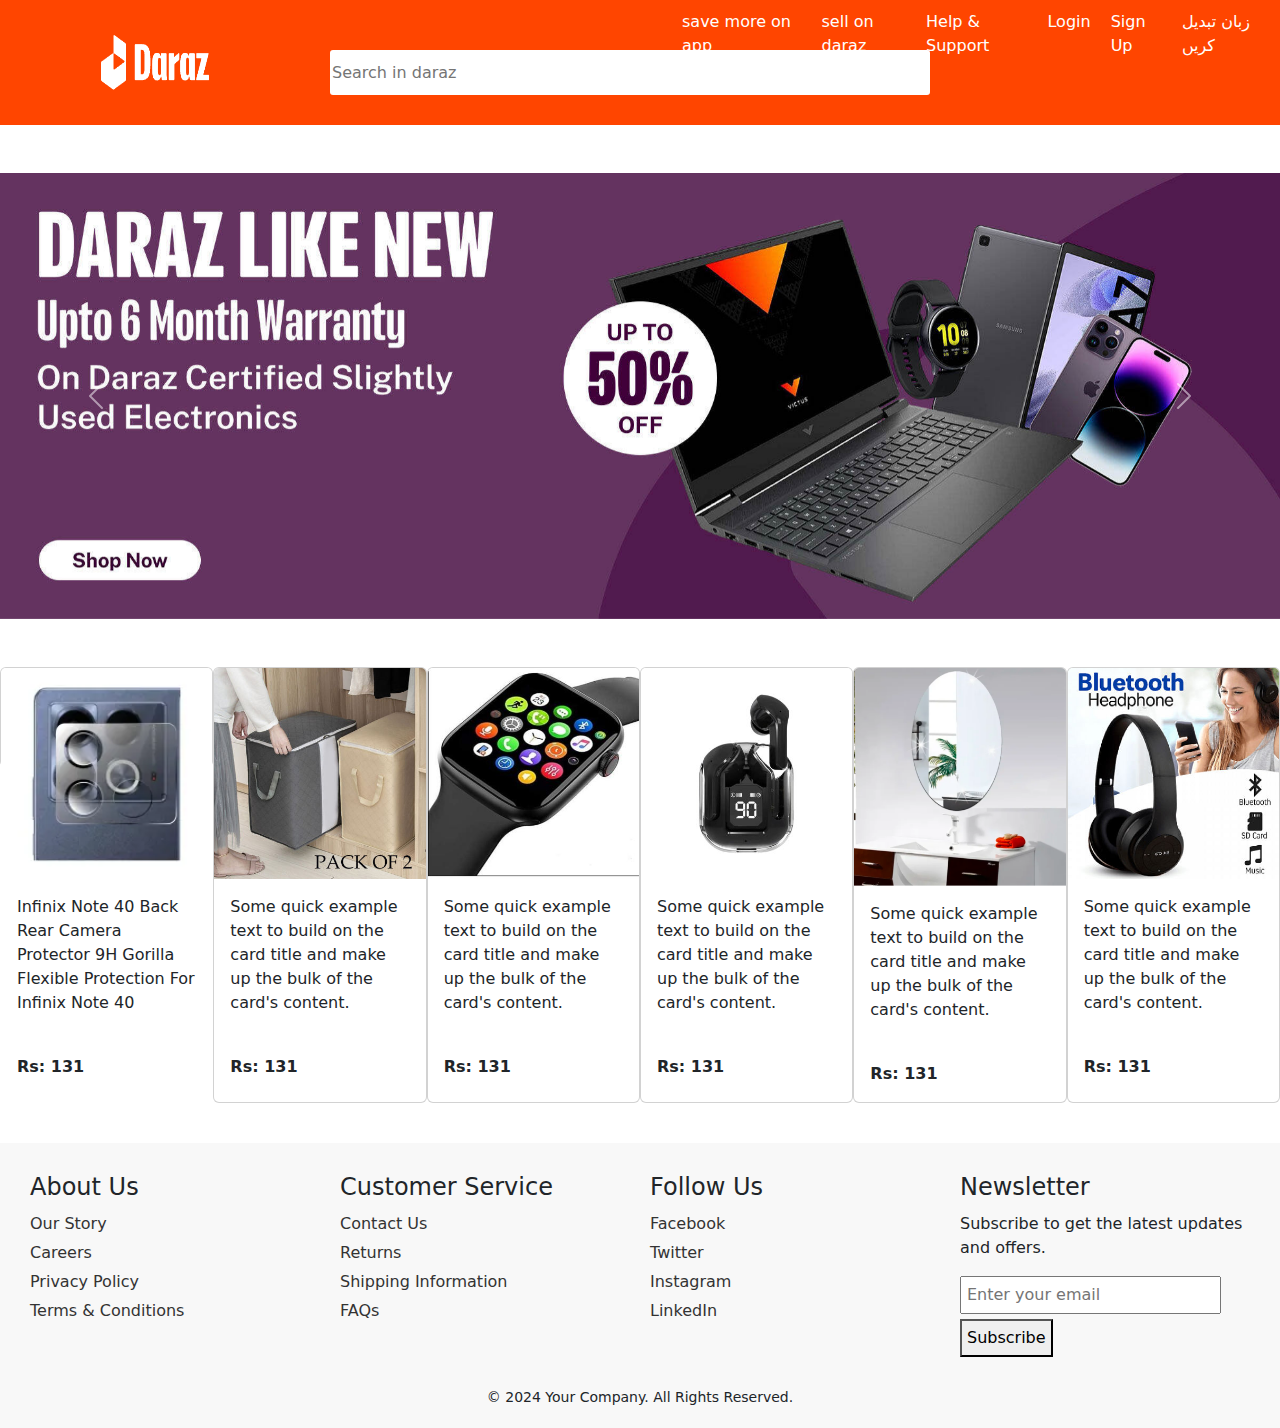
<file: index.html>
<!DOCTYPE html>
<html lang="en">
<head>
    <meta charset="UTF-8">
    <meta name="viewport" content="width=device-width, initial-scale=1.0">
    <title>Document</title>
    <link rel="stylesheet" href="style.css">
    <link href="https://cdn.jsdelivr.net/npm/bootstrap@5.3.3/dist/css/bootstrap.min.css" rel="stylesheet" integrity="sha384-QWTKZyjpPEjISv5WaRU9OFeRpok6YctnYmDr5pNlyT2bRjXh0JMhjY6hW+ALEwIH" crossorigin="anonymous">
</head>
<body>
    <div class="parent">
        <div class="head-1">
            <ul>
            <li>save more on app</li>
            <li>sell on daraz</li>
            <li>Help & Support</li>
            <li>Login</li>
            <li>Sign Up</li>
            <li>زبان تبدیل کریں</li>
        </ul>
        </div>
        <div id="box-2">
            <div class="img"><img src=".\assets\3b870cb043c7f8a9741cbf66329e294e.png" alt=""></div>
            <div class="inp">
                <input type="search" placeholder="Search in daraz">
            </div>
            <div class="cart">
                <img src=".\assets\shopping_cart_24dp_5F6368_FILL0_wght400_GRAD0_opsz24.png" alt="">
            </div>
        </div>
        <br><br>
        <div id="carouselExampleRide" class="carousel slide" data-bs-ride="true">
            <div class="carousel-inner">
              <div class="carousel-item active">
                <img src="./assets/292abe7a-72a4-4043-b0ed-c048c275bcd2_PK-1976-688.jpg_2200x2200q80.jpg" class="d-block w-100" alt="...">
              </div>
              <div class="carousel-item">
                <img src="./assets/d12a5681-77b8-4474-83ad-1c522611615d_PK-1976-688.jpg_2200x2200q80.jpg" class="d-block w-100" alt="...">
              </div>
              <div class="carousel-item">
                <img src="./assets/e4dc38af-a550-4fbd-990b-a9a177526260_PK-1976-688.jpg_2200x2200q80.jpg" class="d-block w-100" alt="...">
              </div>
            </div>
            <button class="carousel-control-prev" type="button" data-bs-target="#carouselExampleRide" data-bs-slide="prev">
              <span class="carousel-control-prev-icon" aria-hidden="true"></span>
              <span class="visually-hidden">Previous</span>
            </button>
            <button class="carousel-control-next" type="button" data-bs-target="#carouselExampleRide" data-bs-slide="next">
              <span class="carousel-control-next-icon" aria-hidden="true"></span>
              <span class="visually-hidden">Next</span>
            </button>
          </div>
          <br><br>
          <div class="card-1">
          <div class="card" style="width: 18rem; height: 100px;">
            <img src="./assets/37a46a1f5407a3bc3ca23238c893ac95.jpg_200x200q80.jpg_.webp" class="card-img-top" alt="...">
            <div class="card-body">
              <p class="card-text">Infinix Note 40 Back Rear Camera Protector 9H Gorilla Flexible Protection For Infinix Note 40</p>
              <br>
              <b>Rs: 131</b>
            </div>
          </div>
          <div class="card" style="width: 18rem;">
            <img src="./assets/287a16272effe1edd3bac80a4e2fd480.jpg_400x400q80.jpg" class="card-img-top" alt="...">
            <div class="card-body">
              <p class="card-text">Some quick example text to build on the card title and make up the bulk of the card's content.</p>
              <br>
              <b>Rs: 131</b>
            </div>
          </div>
          <div class="card" style="width: 18rem;">
            <img src="./assets/798f579233d04d9200996b915aea1886.jpg_400x400q80.jpg" class="card-img-top" alt="...">
            <div class="card-body">
              <p class="card-text">Some quick example text to build on the card title and make up the bulk of the card's content.</p>
              <br>
              <b>Rs: 131</b>
             </div>
          </div>
          <div class="card" style="width: 18rem;">
            <img src="./assets/22338a357bb28a014d2938de56a3d6b0.jpg_400x400q80.jpg" class="card-img-top" alt="...">
            <div class="card-body">
              <p class="card-text">Some quick example text to build on the card title and make up the bulk of the card's content.</p>
              <br>
              <b>Rs: 131</b>
            </div>
          </div>
          <div class="card" style="width: 18rem;">
            <img src="./assets/c2aa9021d459721bb7bfb5f268149f61.png_400x400q80.png" class="card-img-top" alt="...">
            <div class="card-body">
              <p class="card-text">Some quick example text to build on the card title and make up the bulk of the card's content.</p>
              <br>
              <b>Rs: 131</b>
            </div>
          </div>
          <div class="card" style="width: 18rem;">
            <img src="./assets/d6bdf7f9523c1639a35c49e847d2a6b6.jpg_400x400q80.jpg" class="card-img-top" alt="...">
            <div class="card-body">
              <p class="card-text">Some quick example text to build on the card title and make up the bulk of the card's content.</p>
              <br>
              <b>Rs: 131</b>
             </div>
          </div>
        </div>
        <footer>
            <div class="footer-container">
                <div class="footer-section">
                    <h4>About Us</h4>
                    <a href="#">Our Story</a>
                    <a href="#">Careers</a>
                    <a href="#">Privacy Policy</a>
                    <a href="#">Terms & Conditions</a>
                </div>
                <div class="footer-section">
                    <h4>Customer Service</h4>
                    <a href="#">Contact Us</a>
                    <a href="#">Returns</a>
                    <a href="#">Shipping Information</a>
                    <a href="#">FAQs</a>
                </div>
                <div class="footer-section">
                    <h4>Follow Us</h4>
                    <div class="social-icons">
                        <a href="#">Facebook</a>
                        <a href="#">Twitter</a>
                        <a href="#">Instagram</a>
                        <a href="#">LinkedIn</a>
                    </div>
                </div>
                <div class="footer-section">
                    <h4>Newsletter</h4>
                    <p>Subscribe to get the latest updates and offers.</p>
                    <input type="email" placeholder="Enter your email" style="padding: 5px; width: 90%;">
                    <button style="padding: 5px; margin-top: 5px;">Subscribe</button>
                </div>
            </div>
            <div class="copyright">
                &copy; 2024 Your Company. All Rights Reserved.
            </div>
        </footer>

    </div>
    
</body>
<script src="app.js"></script>
</html>
</file>
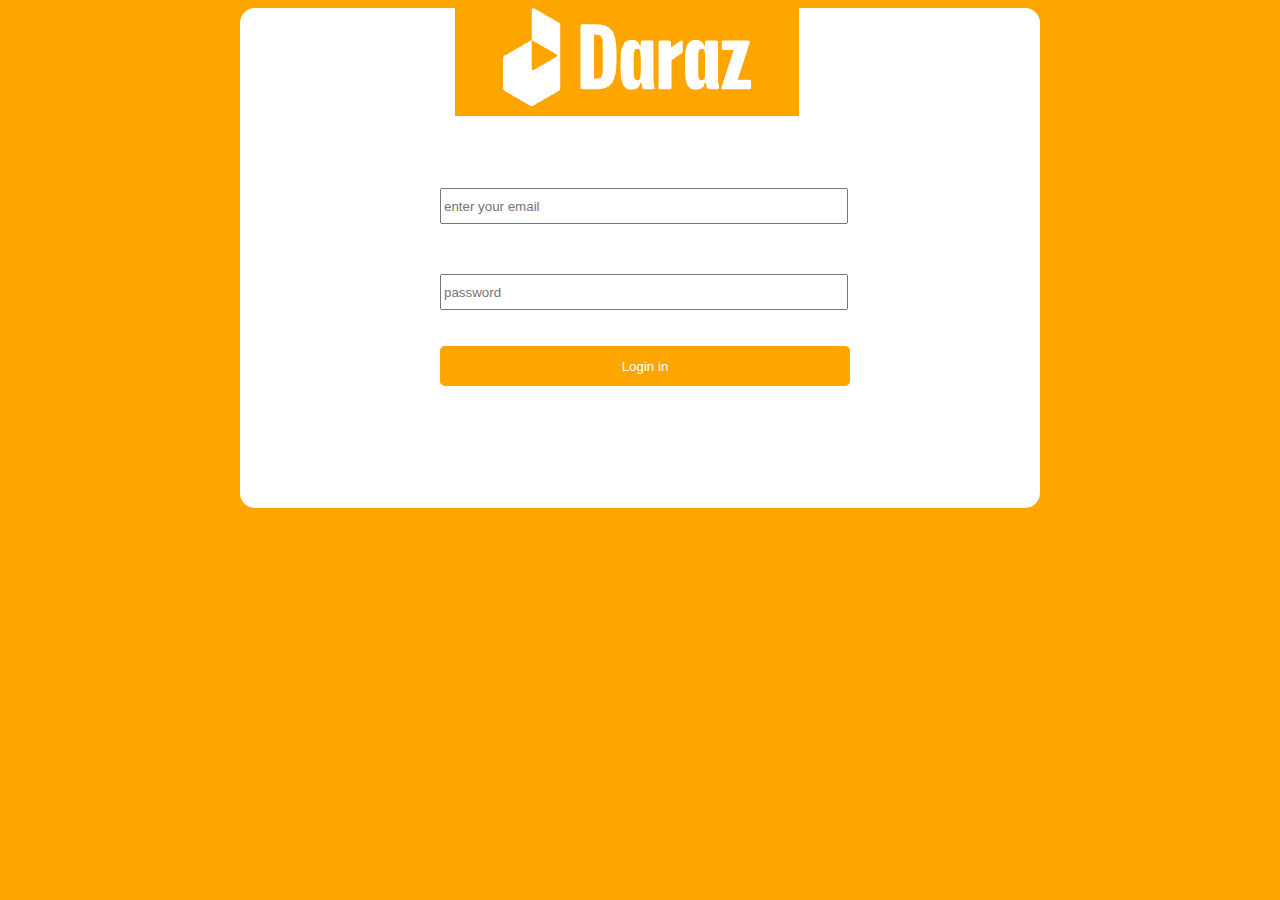
<file: home.html>
<!DOCTYPE html>
<html lang="en">
<head>
    <meta charset="UTF-8">
    <meta name="viewport" content="width=device-width, initial-scale=1.0">
    <title>Document</title>
    <link rel="stylesheet" href="style.css">
</head>
<body style="background-color: orange;">
<div class="parent">
    <div class="box-1">
        <div class="image">
            <img style="background-color: orange;" src="assets/3b870cb043c7f8a9741cbf66329e294e.png" alt="">
        </div><br>
        <div class="login">
            
            <input id="gmail"   style="width: 400px; height: 30px;" type="email"   placeholder="enter your email">
        </div>
        <div class="pass">
    
            <input id="pas" style="width: 400px; height: 30px;" type="password"  placeholder="password"><br><br><br>
            <button id="btn" onclick="submit()"  style="width: 410px; height:40px ; background-color: orange; border: none; color: white; border-radius: 5px;">Login in</button>
        </div>
    
        

    </div>
</div> 
</body>
<script src="app.js"></script>
</html>
</file>
<file: style.css>
.parent{
    margin: 0 auto;
    box-sizing: border-box;

}
.head-1{
    background-color: orangered;
    height: 35px;
    
}
.head-1 ul{
    list-style: none;
    display: flex;
    margin-left: 50%;
    color: white;
    
}
.head-1 li{
    padding: 10px;
}
#box-2{
    background-color: orangered;
    display: flex;
    height: 90px;

}
#box-2 img{
    width: 150px;
    height: 60px;
    margin-left: 80px;
}
#box-2 input {
    width: 600px;
    height: 45px;
    margin-top: 15px;
    margin-left: 100px;
    border: none;
    border-radius: 3px;

}
#box-2 .cart img{
    width: 25px;
    height: 30px;
    margin-top: 20px;
    padding-right: 50px;

    
}
.parent{
    margin: 0;
    padding: 0;
    box-sizing: border-box;
    
    }
    .box-1{
        height: 500px;
        width: 800px;
        margin: 0 auto;
        border-radius: 15px;
        background-color: white;
        box-shadow: 0rem;
    }
    .image{
        margin-left: 215px;
        margin-bottom: 50px;
        
    }
    
    .login{
        border-radius: 5px;
        width: 50%;
        margin: 0 auto;
        margin-bottom: 50px;
    
    }
    .pass{
        border-radius: 5px;
        width: 50%;
        margin: 0 auto;
        margin-bottom: 100px;
    
    }
    .btn{
        margin: 0 auto;
        border: 2px solid red;
        width: 50%;
        margin-bottom: 200px;
    }
    .card-1{
        display: flex;
    }
    footer {
        background-color: #f8f8f8;
        padding: 20px;
        margin-top: 40px;
    }

    .footer-container {
        display: flex;
        justify-content: space-between;
        flex-wrap: wrap;
    }

    .footer-section {
        flex: 1;
        min-width: 200px;
        padding: 10px;
    }

    .footer-section h4 {
        margin-bottom: 10px;
    }

    .footer-section a {
        text-decoration: none;
        color: #333;
        display: block;
        margin: 5px 0;
    }

    .social-icons {
        margin-top: 10px;
    }

    .social-icons a {
        margin-right: 10px;
        text-decoration: none;
        color: #333;
    }

    .copyright {
        text-align: center;
        margin-top: 20px;
        font-size: 14px;
    }
</file>
